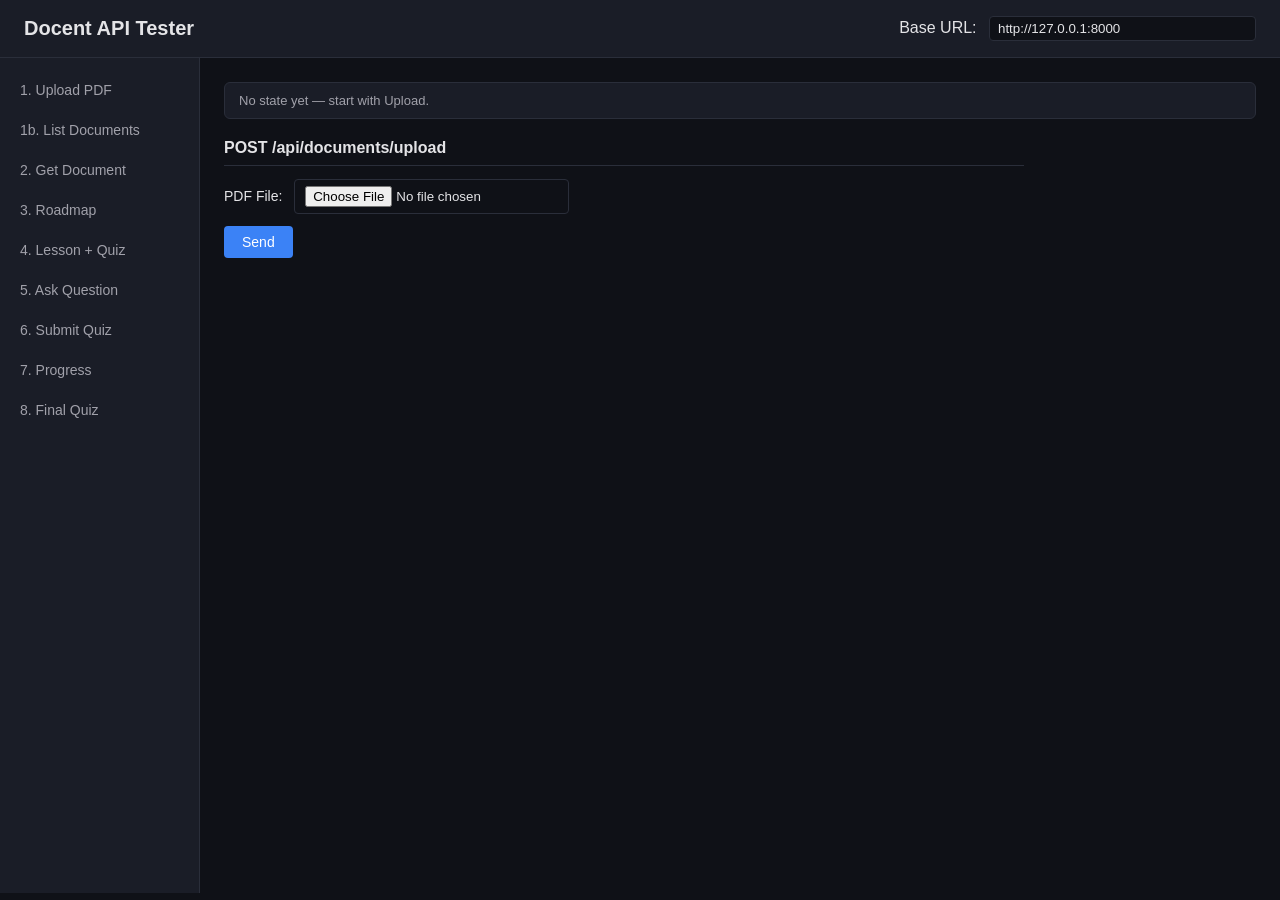
<file: frontend/index.html>
<!DOCTYPE html>
<html lang="en">
<head>
  <meta charset="UTF-8" />
  <meta name="viewport" content="width=device-width, initial-scale=1.0" />
  <title>Docent API Tester</title>
  <link rel="stylesheet" href="styles.css" />
</head>
<body>
  <header>
    <h1>Docent API Tester</h1>
    <div class="base-url">
      Base URL: <input id="baseUrl" value="http://127.0.0.1:8000" size="30" />
    </div>
  </header>

  <div class="layout">
    <nav id="nav">
      <button class="nav-item" data-panel="upload">1. Upload PDF</button>
      <button class="nav-item" data-panel="list-docs">1b. List Documents</button>
      <button class="nav-item" data-panel="get-doc">2. Get Document</button>
      <button class="nav-item" data-panel="roadmap">3. Roadmap</button>
      <button class="nav-item" data-panel="lesson">4. Lesson + Quiz</button>
      <button class="nav-item" data-panel="ask">5. Ask Question</button>
      <button class="nav-item" data-panel="quiz-submit">6. Submit Quiz</button>
      <button class="nav-item" data-panel="progress">7. Progress</button>
      <button class="nav-item" data-panel="final-quiz">8. Final Quiz</button>
    </nav>

    <main>
      <!-- Shared state display -->
      <div id="state-bar" class="state-bar"></div>

      <!-- 1. Upload -->
      <section class="panel" id="panel-upload">
        <h2>POST /api/documents/upload</h2>
        <label>PDF File: <input type="file" id="upload-file" accept="application/pdf" /></label>
        <button class="send" data-action="upload">Send</button>
        <div class="response" id="resp-upload"></div>
      </section>

      <!-- 1b. List Documents -->
      <section class="panel hidden" id="panel-list-docs">
        <h2>GET /api/documents</h2>
        <label>Limit: <input id="list-limit" value="50" size="5" /></label>
        <label>Offset: <input id="list-offset" value="0" size="5" /></label>
        <button class="send" data-action="list-docs">Send</button>
        <div class="response" id="resp-list-docs"></div>
      </section>

      <!-- 2. Get Document -->
      <section class="panel hidden" id="panel-get-doc">
        <h2>GET /api/documents/{id}</h2>
        <label>Document ID: <input id="get-doc-id" placeholder="doc_..." /></label>
        <button class="send" data-action="get-doc">Send</button>
        <button class="send secondary" data-action="poll-doc">Poll until ready</button>
        <div class="response" id="resp-get-doc"></div>
      </section>

      <!-- 3. Roadmap -->
      <section class="panel hidden" id="panel-roadmap">
        <h2>GET /api/documents/{id}/roadmap</h2>
        <label>Document ID: <input id="roadmap-doc-id" placeholder="doc_..." /></label>
        <button class="send" data-action="roadmap">Send</button>
        <div class="response" id="resp-roadmap"></div>
      </section>

      <!-- 4. Lesson -->
      <section class="panel hidden" id="panel-lesson">
        <h2>GET /api/documents/{id}/lessons/{lessonId}?goal=</h2>
        <label>Document ID: <input id="lesson-doc-id" placeholder="doc_..." /></label>
        <label>Chapter/Lesson ID: <input id="lesson-id" placeholder="ch_... or les_..." /></label>
        <label>Goal:
          <select id="lesson-goal">
            <option value="understand">understand</option>
            <option value="exam">exam</option>
            <option value="implement">implement</option>
            <option value="research">research</option>
          </select>
        </label>
        <button class="send" data-action="lesson">Send</button>
        <div class="response" id="resp-lesson"></div>
      </section>

      <!-- 5. Ask -->
      <section class="panel hidden" id="panel-ask">
        <h2>POST /api/documents/{id}/ask</h2>
        <label>Document ID: <input id="ask-doc-id" placeholder="doc_..." /></label>
        <label>Question: <input id="ask-question" placeholder="What is a process?" size="40" /></label>
        <label>Lesson Context ID (optional): <input id="ask-ctx" placeholder="les_..." /></label>
        <button class="send" data-action="ask">Send</button>
        <div class="response" id="resp-ask"></div>
      </section>

      <!-- 6. Quiz Submit -->
      <section class="panel hidden" id="panel-quiz-submit">
        <h2>POST /api/documents/{id}/lessons/{lessonId}/quiz/submit</h2>
        <label>Document ID: <input id="qs-doc-id" placeholder="doc_..." /></label>
        <label>Lesson ID: <input id="qs-lesson-id" placeholder="les_..." /></label>
        <label>Answers (JSON):
          <textarea id="qs-answers" rows="4" cols="50" placeholder='[{"question_id":"q_...","selected_index":0}]'></textarea>
        </label>
        <button class="send" data-action="quiz-submit">Send</button>
        <div class="response" id="resp-quiz-submit"></div>
      </section>

      <!-- 7. Progress -->
      <section class="panel hidden" id="panel-progress">
        <h2>GET /api/documents/{id}/progress</h2>
        <label>Document ID: <input id="prog-doc-id" placeholder="doc_..." /></label>
        <button class="send" data-action="progress">Send</button>
        <div class="response" id="resp-progress"></div>
      </section>

      <!-- 8. Final Quiz -->
      <section class="panel hidden" id="panel-final-quiz">
        <h2>POST /api/documents/{id}/quiz/final</h2>
        <label>Document ID: <input id="fq-doc-id" placeholder="doc_..." /></label>
        <button class="send" data-action="final-quiz">Send</button>
        <div class="response" id="resp-final-quiz"></div>
      </section>
    </main>
  </div>

  <script src="app.js"></script>
</body>
</html>
</file>
<file: frontend/styles.css>
* { box-sizing: border-box; }

body {
  margin: 0;
  font-family: -apple-system, BlinkMacSystemFont, "Segoe UI", Roboto, sans-serif;
  background: #0f1117;
  color: #e4e4e7;
}

header {
  padding: 16px 24px;
  background: #1a1d27;
  border-bottom: 1px solid #2a2e3a;
  display: flex;
  align-items: center;
  justify-content: space-between;
}

header h1 { margin: 0; font-size: 20px; }
.base-url input { background: #0f1117; color: #e4e4e7; border: 1px solid #2a2e3a; padding: 4px 8px; border-radius: 4px; }

.layout { display: flex; min-height: calc(100vh - 65px); }

nav {
  width: 200px;
  background: #1a1d27;
  border-right: 1px solid #2a2e3a;
  padding: 12px 0;
  display: flex;
  flex-direction: column;
}

.nav-item {
  background: none;
  border: none;
  color: #a1a1aa;
  text-align: left;
  padding: 12px 20px;
  cursor: pointer;
  font-size: 14px;
}
.nav-item:hover { background: #232733; color: #fff; }

main { flex: 1; padding: 24px; overflow-y: auto; }

.state-bar {
  background: #1a1d27;
  border: 1px solid #2a2e3a;
  border-radius: 6px;
  padding: 10px 14px;
  margin-bottom: 20px;
  font-size: 13px;
  color: #a1a1aa;
}

.panel { max-width: 800px; }
.panel.hidden { display: none; }
.panel h2 { font-size: 16px; border-bottom: 1px solid #2a2e3a; padding-bottom: 8px; }

label { display: block; margin: 12px 0; font-size: 14px; }
input, select, textarea {
  background: #0f1117;
  color: #e4e4e7;
  border: 1px solid #2a2e3a;
  border-radius: 4px;
  padding: 6px 10px;
  margin-left: 8px;
  font-family: inherit;
}
textarea { font-family: monospace; }

.send {
  background: #3b82f6;
  color: #fff;
  border: none;
  padding: 8px 18px;
  border-radius: 4px;
  cursor: pointer;
  font-size: 14px;
  margin-right: 8px;
}
.send:hover { background: #2563eb; }
.send.secondary { background: #52525b; }
.send.secondary:hover { background: #3f3f46; }

.response { margin-top: 16px; }
.status { font-weight: bold; padding: 6px 10px; border-radius: 4px; display: inline-block; margin-bottom: 8px; }
.status.ok { background: #14532d; color: #86efac; }
.status.err { background: #7f1d1d; color: #fca5a5; }
pre {
  background: #0f1117;
  border: 1px solid #2a2e3a;
  border-radius: 6px;
  padding: 14px;
  overflow-x: auto;
  font-size: 13px;
  line-height: 1.5;
  white-space: pre-wrap;
  word-break: break-word;
}
</file>
